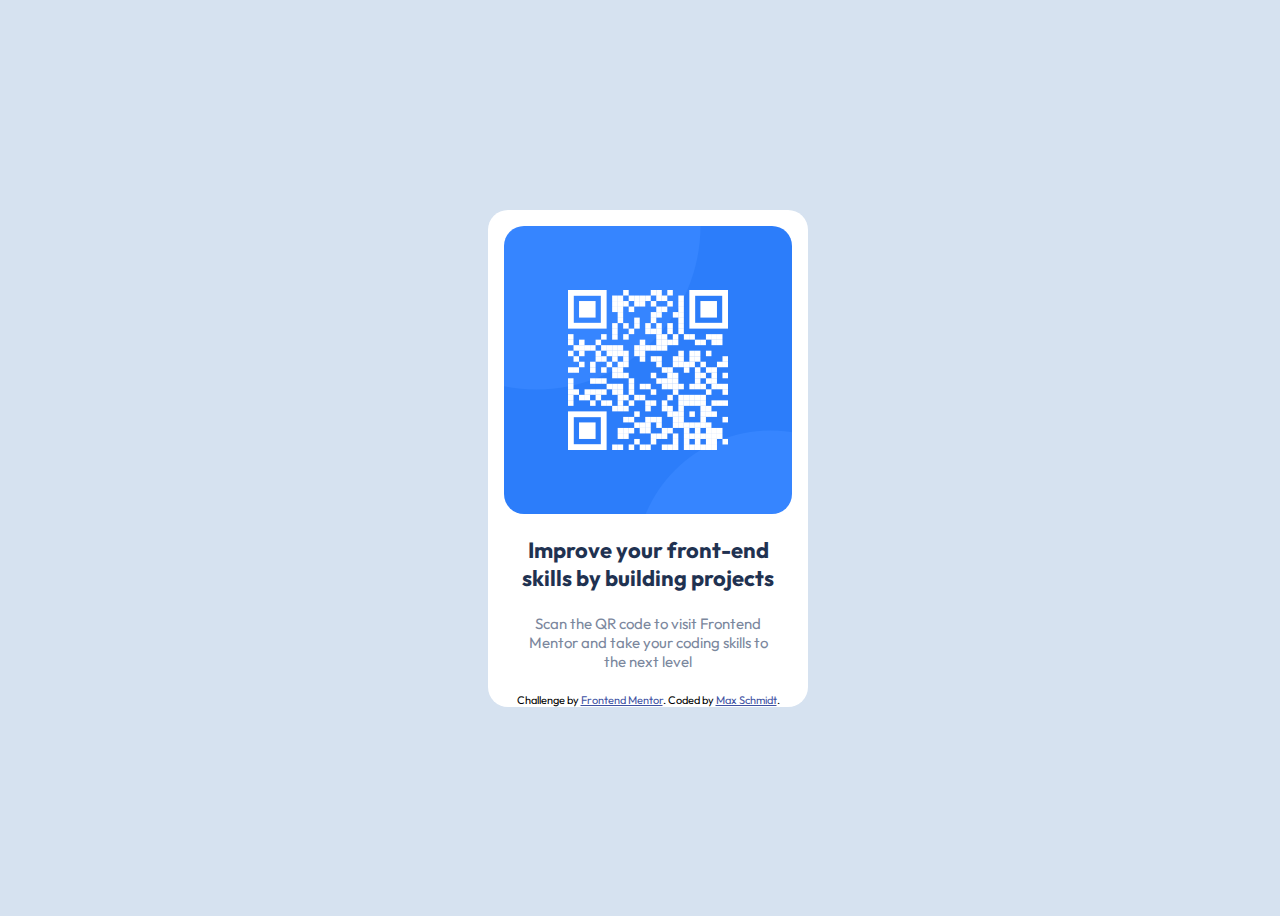
<file: qr-code-component-main/index.html>
<!DOCTYPE html>
<html lang="en">
<head>
  <meta charset="UTF-8">
  <meta name="viewport" content="width=device-width, initial-scale=1.0"> <!-- displays site properly based on user's device -->

  <link rel="icon" type="image/png" sizes="32x32" href="./images/favicon-32x32.png">
  <link rel="preconnect" href="https://fonts.googleapis.com">
  <link rel="preconnect" href="https://fonts.gstatic.com" crossorigin>
  <link href="https://fonts.googleapis.com/css2?family=Outfit:wght@100..900&display=swap" rel="stylesheet">

  <title>Frontend Mentor | QR code component</title>

  <!-- Feel free to remove these styles or customise in your own stylesheet 👍 -->
  <style>
    body { 
        display: flex;
        background-color: hsl(212, 45%, 89%); 
        height: 100%;
        min-height: 100vh;
        width: 100%;
        overflow: hidden;
        justify-content: center;
        
    }
    .QRButton {
        background-color: hsl(0, 0%, 100%); 
        font-family: "Outfit";
        border-radius: 20px; 
        text-align: center;
        width: 288px;
        height: 465px;
        padding: 16px;
        margin: auto;
        font-size: 22px; 
        
    }
    .QRImage {
        height: 288px; 
        width: 288px; 
        border-radius: 20px; 
        overflow: hidden;
        margin: auto;
    }
    .Description {
        color: hsl(220, 15%, 55%);
        overflow-wrap: normal;
        font-size: 15px; 
        width: 256px;
        margin: auto;
    }
    .attribution { 
        margin: 0;
        font-size: 11px; 
        text-align: center; 
    }
    .attribution a { 
        color: hsl(228, 45%, 44%); 
    }
  </style>
  
</head>
<body>
  <div class="QRButton">
    <div class="QRImage">
      <img src="./images/image-qr-code.png" height="288px" width="288px">
    </div>
    <p>
      <b style="color: hsl(218, 44%, 22%);">Improve your front-end skills by building projects</b><br>
      <div class="Description">Scan the QR code to visit Frontend Mentor and take your coding skills to the next level</div>
    </p>

    <div class="attribution">
      Challenge by <a href="https://www.frontendmentor.io?ref=challenge" target="_blank">Frontend Mentor</a>. 
      Coded by <a href="#">Max Schmidt</a>.
    </div>
  </div>
  
  

</body>
</html>
</file>
